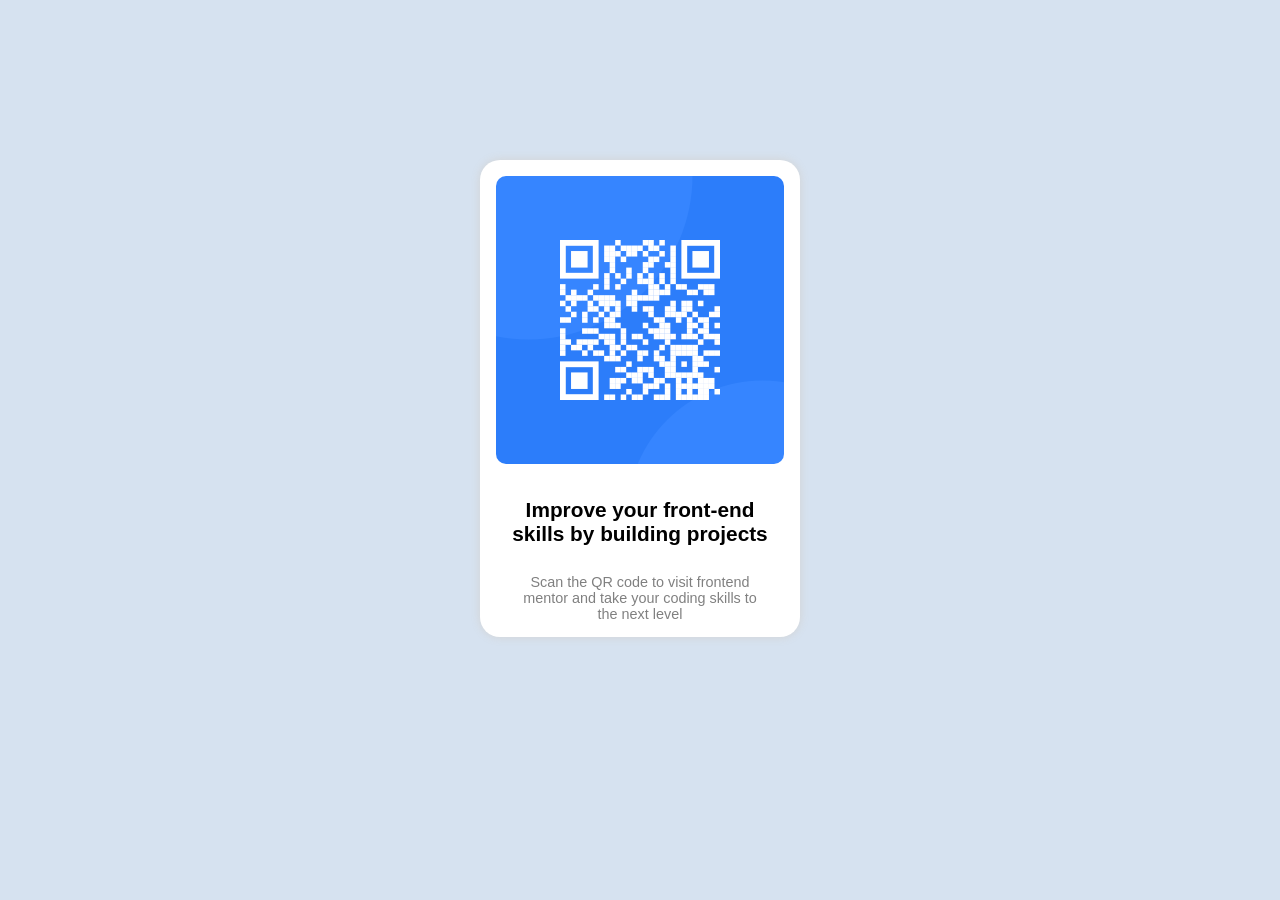
<file: index.html>
<!DOCTYPE html>
<html lang="en">

<head>
  <meta charset="UTF-8">
  <meta name="viewport" content="width=device-width, initial-scale=1.0">
  <!-- displays site properly based on user's device -->
  <link rel="stylesheet" href="index.css">
  <link rel="icon" type="image/png" sizes="32x32" href="./images/favicon-32x32.png">

  <title>Frontend Mentor | QR code component</title>

  <!-- Feel free to remove these styles or customise in your own stylesheet 👍 -->
</head>

<body>
  <main>
    <div class="image">
      <img src="images/image-qr-code.png" alt="qr-code" id="qr-code-img">
    </div>
    <div class="text">
      <h1>Improve your front-end skills by building projects</h1>
      <p>Scan the QR code to visit frontend mentor and take your coding skills to the next level</p>
    </div>
  </main>
</body>

</html>
</file>
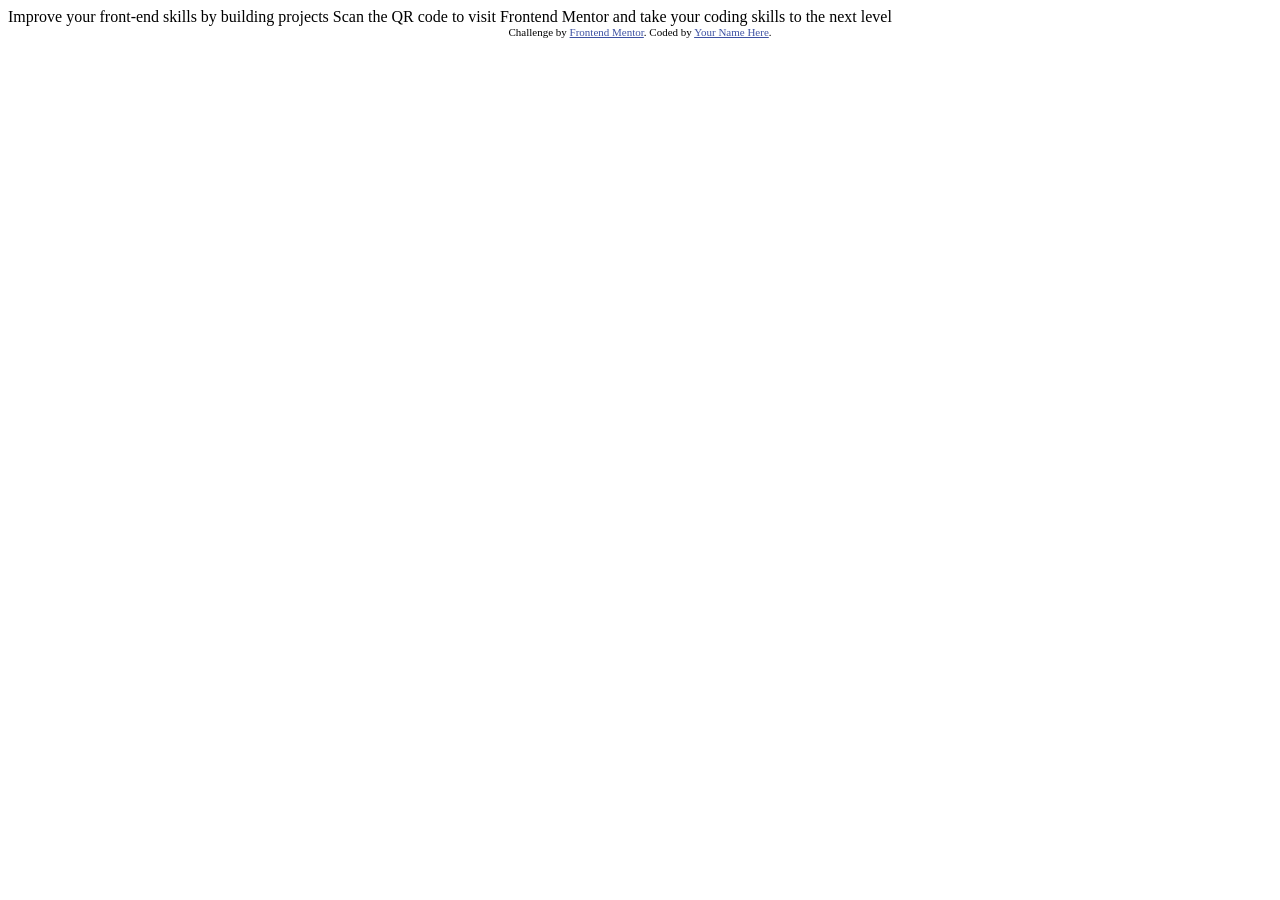
<file: development/qr-code-component-main/qr-code-component-main/index.html>
<!DOCTYPE html>
<html lang="en">
<head>
  <meta charset="UTF-8">
  <meta name="viewport" content="width=device-width, initial-scale=1.0"> <!-- displays site properly based on user's device -->

  <link rel="icon" type="image/png" sizes="32x32" href="./images/favicon-32x32.png">
  
  <title>Frontend Mentor | QR code component</title>

  <!-- Feel free to remove these styles or customise in your own stylesheet 👍 -->
  <style>
    .attribution { font-size: 11px; text-align: center; }
    .attribution a { color: hsl(228, 45%, 44%); }
  </style>
</head>
<body>

  Improve your front-end skills by building projects

  Scan the QR code to visit Frontend Mentor and take your coding skills to the next level
  
  <div class="attribution">
    Challenge by <a href="https://www.frontendmentor.io?ref=challenge" target="_blank">Frontend Mentor</a>. 
    Coded by <a href="#">Your Name Here</a>.
  </div>
</body>
</html>
</file>
<file: index.css>
@font-face {
    font-family: Outfit;
    src: url(Outfit-VariableFont_wght.ttf);
}

body {
    background-color: #d6e2f0;
}

main {
    width: 20rem;
    margin: 10rem auto;
    display: flex;
    align-items: center;
    justify-content: center;
    flex-direction: column;
    background-color: #ffffff;
    border-radius: 20px;
    box-shadow: 0 0 10px lightgray;
}

.image {
    width: 90%;
    margin: 1rem auto;
}

.image img {
    width: 100%;
    border-radius: 10px;
}

.text {
    width: 80%;
    margin: auto;
    display: flex;
    flex-direction: column;
    align-items: center;
    justify-content: center;
    text-align: center;
    font-family: sans-serif;
}

.text h1 {
    font-size: 1.3rem;
    font-weight: 700;
}

.text p {
    font-size: 0.9rem;
    font-weight: 400;
    color: gray;
}
</file>
